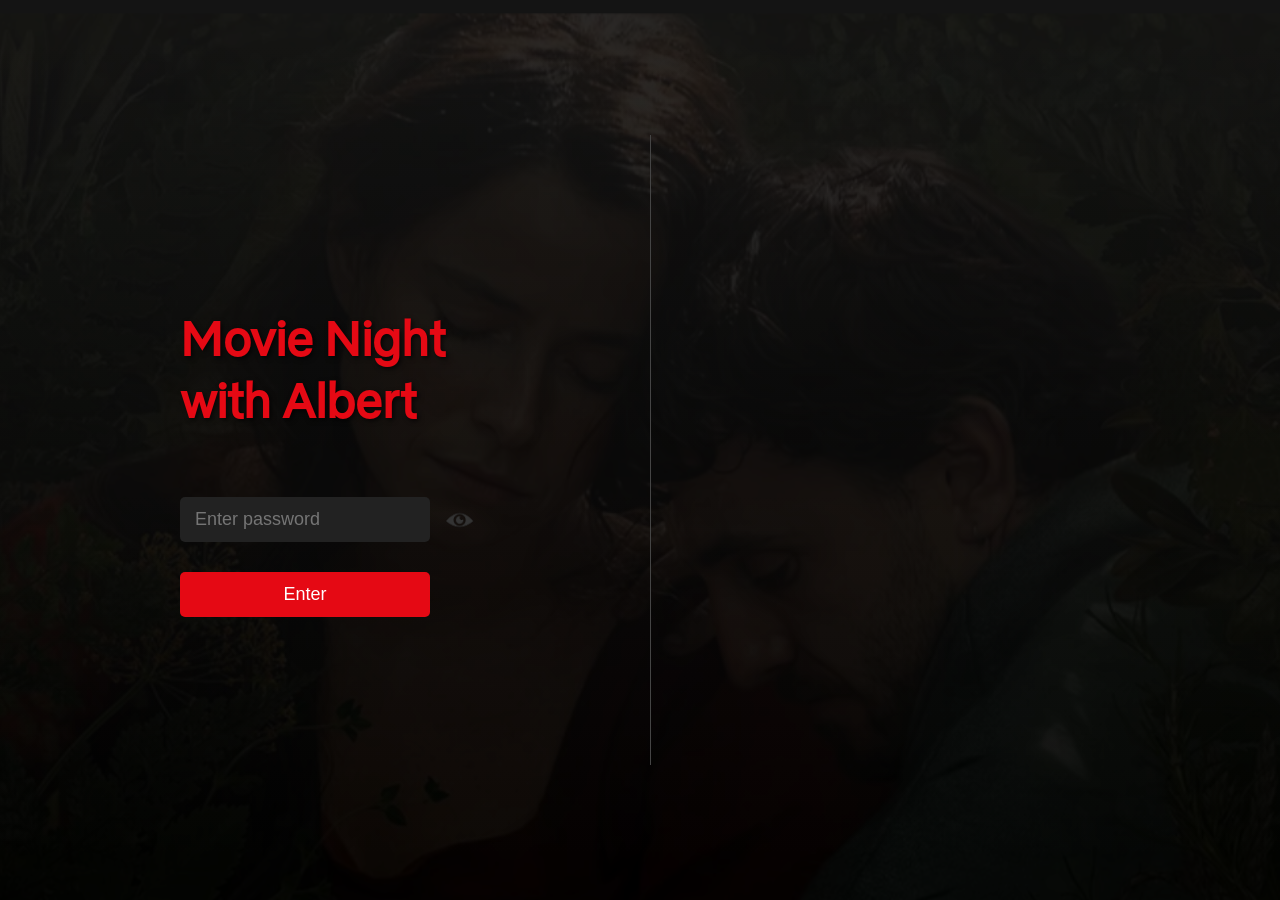
<file: index.html>
<!DOCTYPE html>
<html lang="en">
<head>
    <meta charset="UTF-8">
    <meta name="viewport" content="width=device-width, initial-scale=1.0">
    <title>Movie Night Login</title>
    <link rel="stylesheet" href="styles_main.css">
</head>
<body>
    <div>
        <section>
            <div class="main-container">
                <h1>Movie Night with Albert</h1>
                <div id="animatedText">What movie should we watch?</div>
                <div class="password-wrapper">
                    <input type="password" id="passwordInput" placeholder="Enter password">
                    <img id="togglePasswordImg" src="show.png" alt="Show Password" onclick="togglePassword()" style="cursor:pointer; height:40px; margin-bottom:15px;">
                </div>
                
                <button onclick="checkPassword()">Enter</button>
                <div class="error" id="errorMsg"></div>
            </div>
        </section>
        <section>
        </section>
    </div>

    <script src="animation1.js"></script>
</body>
</html>
</file>
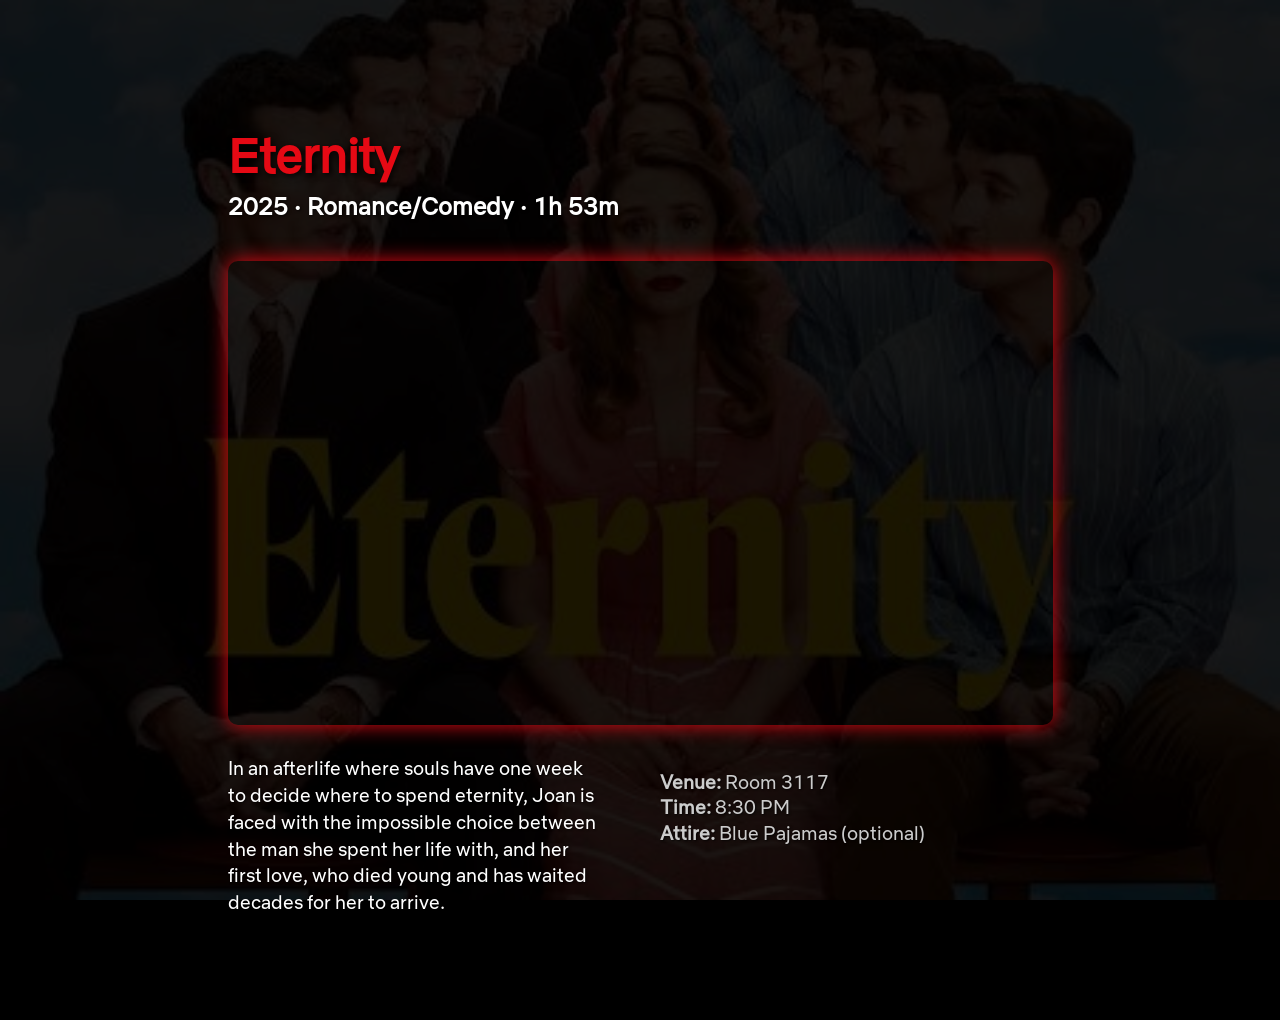
<file: page1.html>
<!DOCTYPE html>
<html lang="en">
<head>
    <meta charset="UTF-8">
    <meta name="viewport" content="width=device-width, initial-scale=1.0">
    <title>Eternity Movie Night</title>
    <link rel="stylesheet" href="styles_page.css">
</head>
<body>
    <div class="p2-main-container">
        <div class="movie-title">
            <h1>Eternity</h1>
            <h2>2025 ‧ Romance/Comedy ‧ 1h 53m</h2>
        </div>
    
        <div class="video-wrapper">
            <iframe
                src="https://drive.google.com/file/d/1P5491_z2X4KVIfRJRy4rH3PSocq8Yoni/preview"
                frameborder="0"
                allow="autoplay; encrypted-media"
                allowfullscreen>
            </iframe>
        </div>
        
        
    
        <div class="movie-details">
            <div class="about">
                <p>
                    In an afterlife where souls have one week to decide where to spend eternity, Joan is faced with the impossible choice between the man she spent her life with, and her first love, who died young and has waited decades for her to arrive.
                </p>
            </div>
            <div class="info">
                <p><strong>Venue:</strong> Room 3117</p>
                <p><strong>Time:</strong> 8:30 PM</p>
                <p><strong>Attire:</strong> Blue Pajamas (optional)</p>
            </div>
        </div>
    </div>
</body>
</html>
</file>
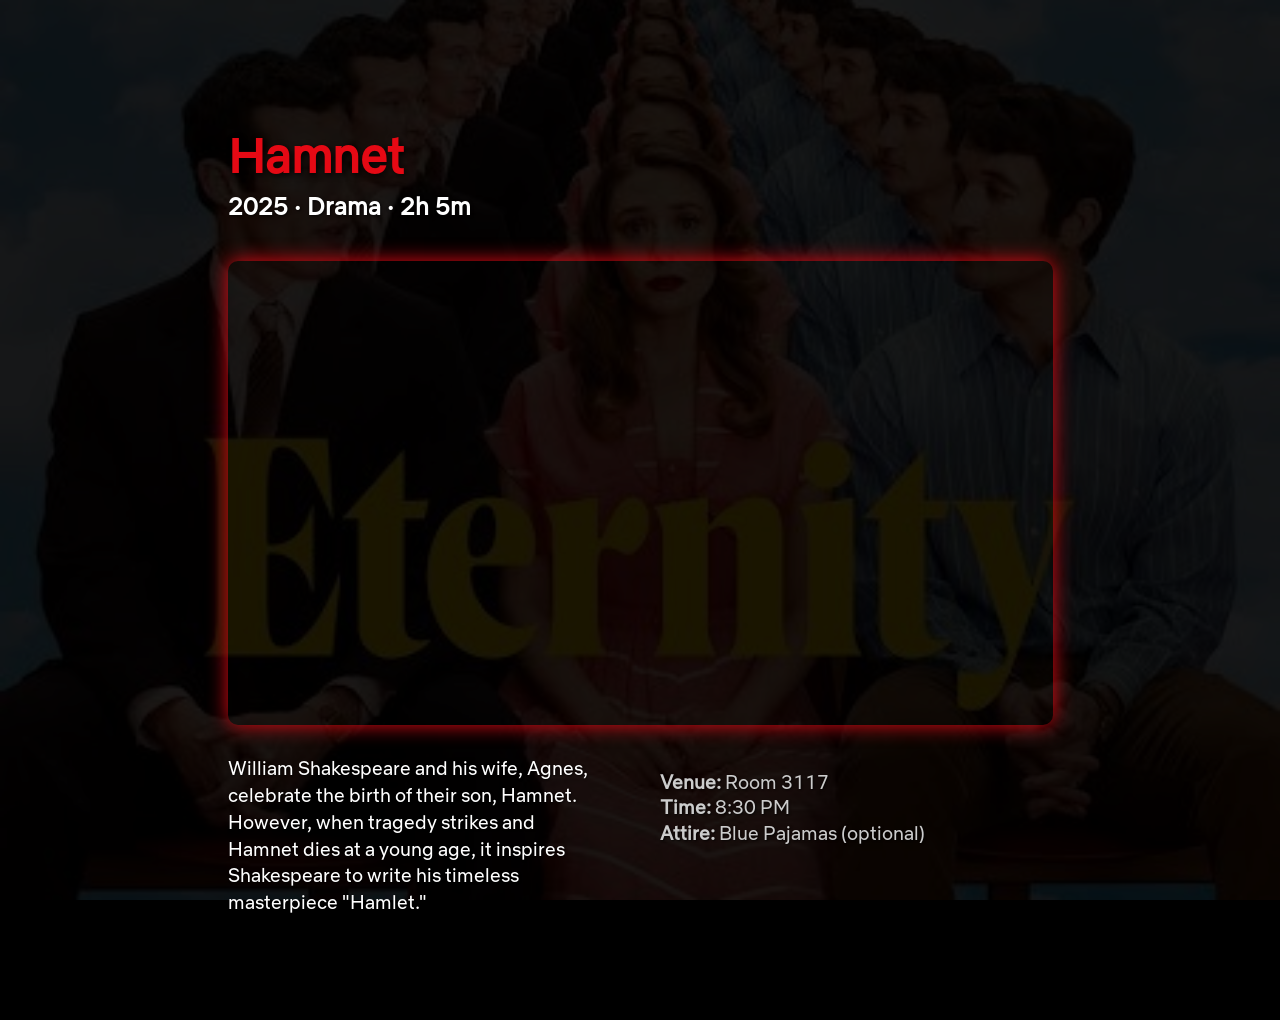
<file: page2.html>
<!DOCTYPE html>
<html lang="en">
<head>
    <meta charset="UTF-8">
    <meta name="viewport" content="width=device-width, initial-scale=1.0">
    <title>Hamnet Movie Night</title>
    <link rel="stylesheet" href="styles_page.css">
</head>
<body>
    <div class="p2-main-container">
        <div class="movie-title">
            <h1>Hamnet</h1>
            <h2>2025 ‧ Drama ‧ 2h 5m</h2>
        </div>
    
        <div class="video-wrapper">
            <iframe
                src="https://drive.google.com/file/d/13iWLDAPxA_C7KYQq0sHAqMu-sMEKrQ8E/preview"
                frameborder="0"
                allow="autoplay; encrypted-media"
                allowfullscreen>
            </iframe>
        </div>
    
        <div class="movie-details">
            <div class="about">
                <p>
                    William Shakespeare and his wife, Agnes, celebrate the birth of their son, Hamnet. However, when tragedy strikes and Hamnet dies at a young age, it inspires Shakespeare to write his timeless masterpiece "Hamlet."
                </p>
            </div>
            <div class="info">
                <p><strong>Venue:</strong> Room 3117</p>
                <p><strong>Time:</strong> 8:30 PM</p>
                <p><strong>Attire:</strong> Blue Pajamas (optional)</p>
            </div>
        </div>
    </div>
    
</body>
</html>
</file>
<file: styles_main.css>
@font-face {
    font-family: 'Bebas Neue';
    src: url('BebasNeue-Regular.ttf') format('truetype');
}

@font-face {
    font-family: 'netflix';
    src: url('NetflixSans-Regular.otf') format('truetype');
}

body::before {
    content: "";
    position: fixed;
    top: 0;
    left: 0;
    width: 100%;
    height: 100%;
    background-image: url('hamnet_clean.png');
    background-size: cover;
    background-position: center;
    opacity: 0.10;
    transition: opacity 5s ease-in-out;
    z-index: -2; 
}

body::after {
    content: "";
    position: fixed;
    top: 0;
    left: 0;
    width: 100%;
    height: 100%;
    background-image: url('eternity.png');
    background-size: cover;
    background-position: center;
    opacity: 0; 
    transition: opacity 5s ease-in-out;
    z-index: -2;
}


body.show-eternity::before {
    opacity: 0; 
}

body.show-eternity::after {
    opacity: 0.05;
}


body {
    margin: 0;
    font-family: netflix;
    padding: 0;
    background: linear-gradient(180deg, #141414 0%, #000000 100%);
    color: #fff;
    display: flex;
    justify-content: center;
    align-items: center;
    height: 100vh;
    overflow: hidden;
}

body > div {
    display: flex;
    width: 80%;
    max-width: 1000px;
    height: 70%;
}

section {
    flex: 1;
    display: flex;
    flex-direction: column;
    justify-content: center;
    align-items: center;
}

section:first-child {
    padding-right: 20px;
    border-right: 1px solid #444;
}

section:last-child {
    padding-left: 20px;
}

section:first-child .main-container {
    display: flex;
    flex-direction: column; 
    align-items: flex-start; 
    justify-content: center; 
    height: 100%;
    padding-left: 40px; 
    text-align: left;
    padding-right:150px;
}

.main-container h1,
.main-container #animatedText,
.main-container input,
.main-container button {
    align-self: flex-start; 
}

.main-container input,
.main-container button {        
    max-width: 1050px;    
    box-sizing: border-box; 
}


h1 {
    font-size: 3rem;
    color: #e50914;
    margin-bottom: 20px;
    text-shadow: 2px 2px 5px rgba(0,0,0,0.7);
}

#animatedText {
    font-family: netflix;
    font-size: 1.3rem;
    color: #fff;
    margin-bottom: 20px;
    text-align: left;        
    width: 100%;            
    max-width: 400px;       
    opacity: 0;
    transition: opacity 0.8s ease-in-out;
}



input {
    width: 250px;
    padding: 12px 15px;
    font-size: 18px;
    margin-bottom: 15px;
    border-radius: 5px;
    border: none;
    background-color: #222;
    color: #fff;
    transition: box-shadow 0.3s ease;
}

input:focus {
    outline: none;
    box-shadow: 0 0 10px #762c14;
}

button {
    width: 250px;
    padding: 12px 15px;
    font-size: 18px;
    border-radius: 5px;
    border: none;
    background-color: #e50914;
    color: #fff;
    cursor: pointer;
    transition: transform 0.3s ease, background-color 0.3s ease;
}

button:hover {
    transform: scale(1.05);
    background-color: #ff1a2a;
}

.error {
    color: #ff3333;
    margin-top: 15px;
    font-weight: bold;
    opacity: 0;
    transition: opacity 0.5s ease;
}

.password-wrapper {
    display: flex;
    align-items: center;
    gap: 10px; 
    margin-bottom: 15px;
}

.password-wrapper input {
    flex: 1; 
    padding: 12px 15px;
    font-size: 18px;
    border-radius: 5px;
    border: none;
    background-color: #222;
    color: #f0f0f0;
    transition: box-shadow 0.3s ease;
}

.password-wrapper input:focus {
    outline: none;
    box-shadow: 0 0 10px #762c14;
}
.toggle-password {
    padding: 12px 15px;
    font-size: 14px;
    border: none;
    border-radius: 5px;
    background-color: #555;
    color: #fff;
    cursor: pointer;
    transition: background-color 0.3s ease;
}

.toggle-password:hover {
    background-color: #777;
}

#togglePasswordImg {
    transition: filter 0.3s ease; 
}

#togglePasswordImg:hover {
    filter: brightness(2.5);
}
</file>
<file: styles_page.css>
@font-face {
    font-family: 'netflix';
    src: url('NetflixSans-Regular.otf') format('truetype');
}

body::before {
    content: "";
    position: fixed;
    top: 0; left: 0;
    width: 100%; height: 100%;
    background-image: url('eternity.png');
    background-size: cover;
    background-position: center;
    opacity: 0.10; 
    z-index: -2;
    transition: opacity 10s ease-in-out;
}

body {
    margin: 40px;
    font-family: netflix, sans-serif;
    background-color: #000;
    color: #fff;
    display: flex;
    flex-direction: column;
    align-items: center;
    justify-content: center;
    text-align: center;
    height: 100vh;
    padding: 20px;
    overflow-y: auto;
}

h1 {
    font-size: 3rem;
    color: #e50914;
    margin-bottom: 10px;
    text-shadow: 2px 2px 6px rgba(0,0,0,0.8);
}

h2 {
    font-size: 1.5rem;
    color: #fff;
    margin-bottom: 20px;
    text-shadow: 1px 1px 3px rgba(0,0,0,0.7);
}

p {
    font-size: 1.2rem;
    margin: 10px 0;
    max-width: 600px;
    line-height: 1.6;
    text-shadow: 1px 1px 2px rgba(0,0,0,0.7);
    text-align:left;
}

.movie-poster {
    width: 300px;
    border-radius: 10px;
    margin: 20px 0;
    box-shadow: 0 0 20px #e50914;
}

.info {
    font-size: 1rem;
    color: #ccc;
    margin-bottom: 20px;
    text-shadow: 1px 1px 2px rgba(0,0,0,0.7);
    text-align:left;
    padding:20px;
}

.p2-main-container {
    max-width: 1000px;
    margin: 0 auto;
    padding: 20px;
    padding-top:50px;
    display: flex;
    flex-direction: column;
    align-items: center;
    color: #fff;
    font-family: 'netflix', sans-serif;
}

.movie-title {
    width: 100%;
    text-align: left;
    margin-bottom: 20px;
}

.movie-title h1 {
    font-size: 3rem;
    color: #e50914;
    margin: 0;
    text-shadow: 2px 2px 6px rgba(0,0,0,0.8);
}

.movie-title h2 {
    font-size: 1.5rem;
    margin: 5px 0 0 0;
    text-shadow: 1px 1px 3px rgba(0,0,0,0.7);
}

.movie-details {
    display: flex;
    width: 100%;
    gap: 40px;
    justify-content: space-between;
}

.about, .info {
    flex: 1;
}

.about p, .info p {
    line-height: 1.4;
    max-width: 450px;
    text-shadow: 1px 1px 2px rgba(0,0,0,0.7);
}

.info p {
    margin-top:10px;
    line-height: .8;
}

.video-wrapper {
    width: 825px;
    aspect-ratio: 16 / 9;
    border-radius: 10px;
    overflow: hidden;
    box-shadow: 0 0 20px #e50914;
    margin: 20px 0;
}

.video-wrapper iframe {
    width: 100%;
    height: 100%;
    border: none;
}


   @media (max-width: 900px) {

    body {
        margin: 0;
        padding: 20px;
        height: auto;
        justify-content: flex-start;
    }

    .p2-main-container {
        padding-top: 30px;
        width: 100%;
    }

    .movie-title h1 {
        font-size: 2.4rem;
    }

    .movie-title h2 {
        font-size: 1.2rem;
    }

    .video-wrapper {
        width: 100%;
        max-width: 100%;
    }

    .movie-details {
        flex-direction: column;
        gap: 20px;
    }

    .about p,
    .info p {
        max-width: 100%;
    }

    .info {
        padding: 0;
    }
}


@media (max-width: 480px) {

    body {
        padding: 15px;
    }

    .movie-title h1 {
        font-size: 2rem;
    }

    .movie-title h2 {
        font-size: 1.05rem;
    }

    p {
        font-size: 1.05rem;
        line-height: 1.5;
    }

    .info p {
        line-height: 1.2;
        margin-top: 6px;
    }

    .video-wrapper {
        border-radius: 6px;
        box-shadow: 0 0 14px #e50914;
    }

    .p2-main-container {
        width: 100%;
        max-width: 100%;
        margin: 0;
        padding-left: 0;
        padding-right: 0;
        align-items: flex-start; 
    }

    .movie-details {
        width: 100%;
        gap: 15px;
    }    
    
}
</file>
